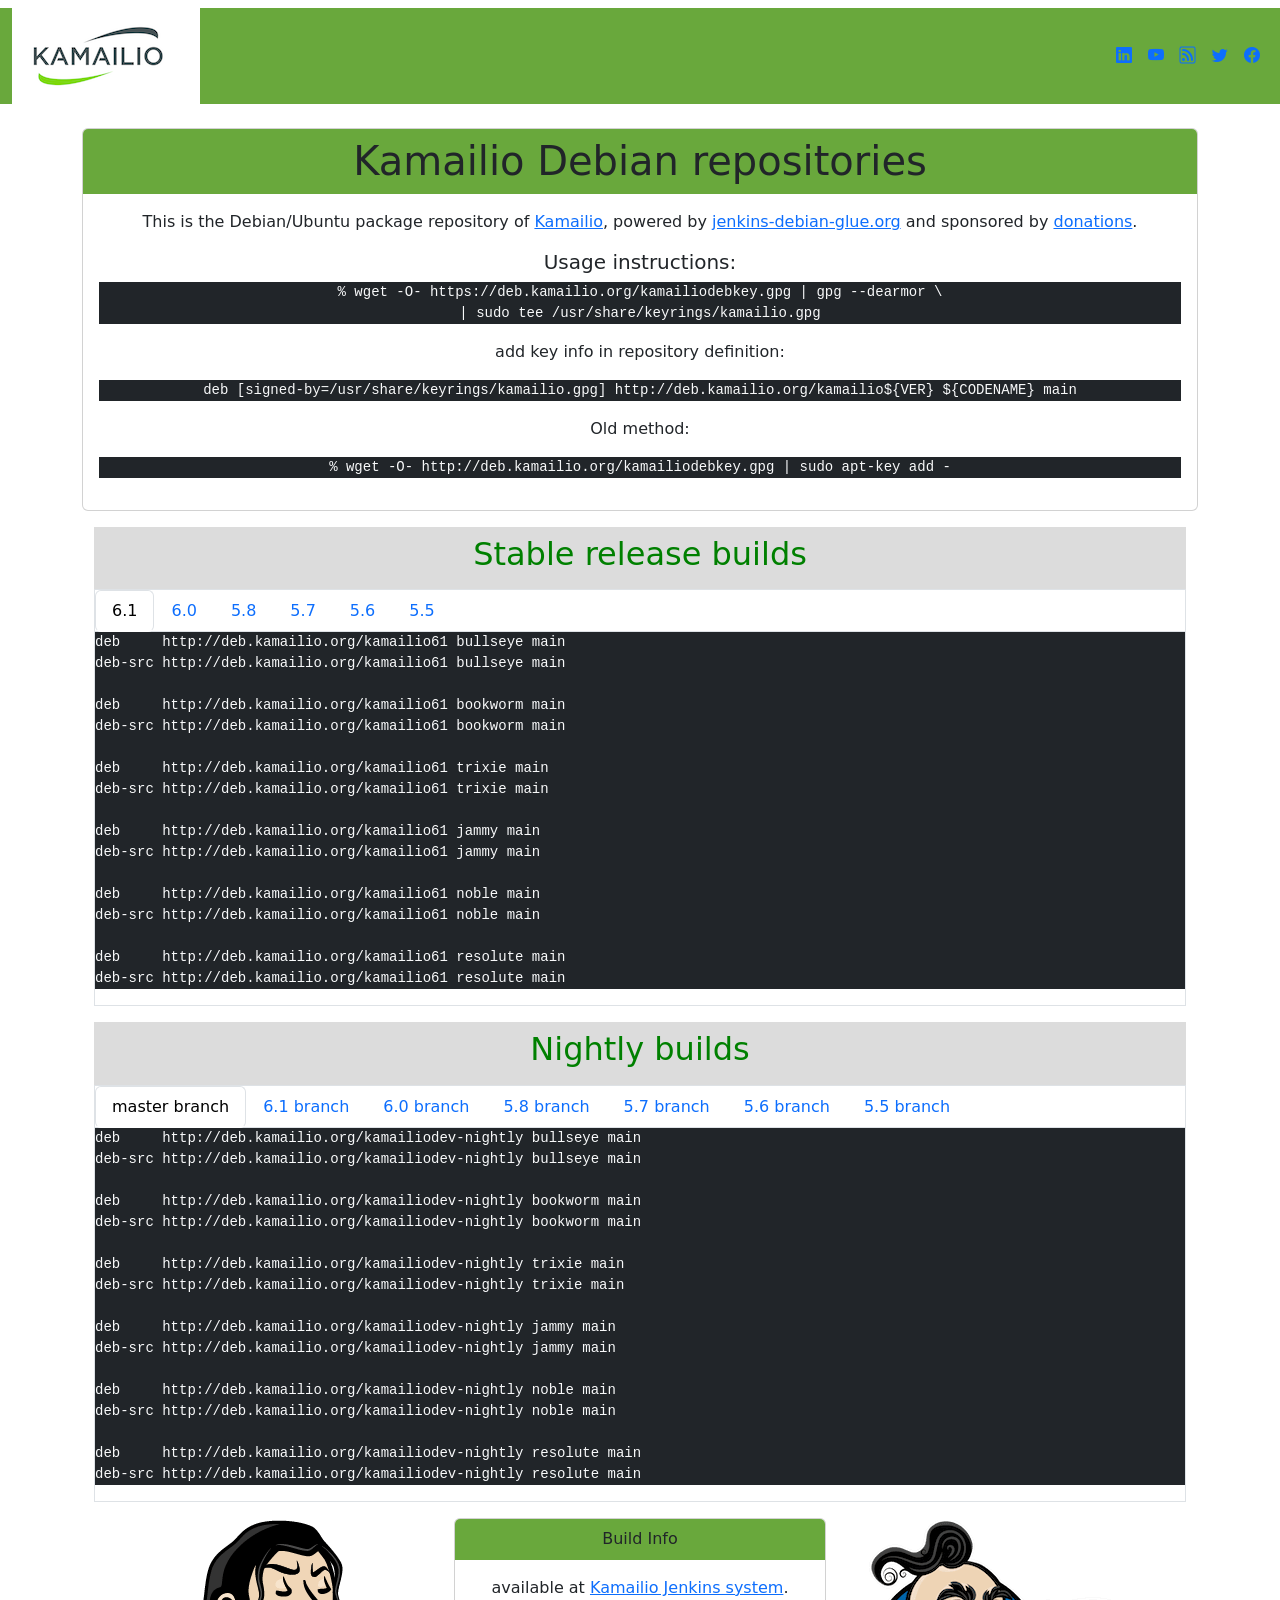
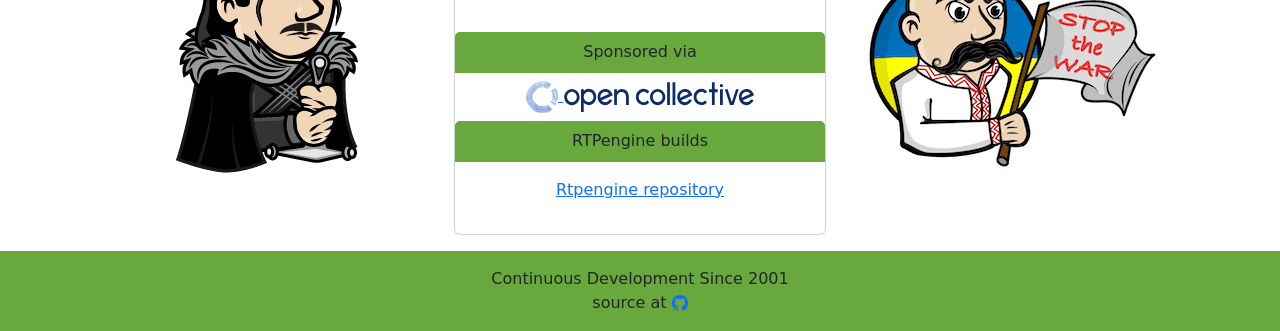
<file: html/index.html>
<!doctype html>
<html lang="en">

<head>
    <meta charset="utf-8">
    <meta name="viewport" content="width=device-width, initial-scale=1">
    <title>Kamailio deb repositories</title>
    <link href="css/bootstrap-icons.min.css" rel="stylesheet">
    <link href="css/bootstrap.min.css" rel="stylesheet">
    <link href="css/repo.css" rel="stylesheet">
</head>

<body>
    <nav class="navbar navbar-expand-lg">
        <div class="container-fluid" id="topBlock">
            <div class="p-3" id="logo">
                <a class="navbar-brand" href="https://www.kamailio.org"><img src="img/kamailio-logo-2015-140x64.png"
                        width="140" height="64"></a>
            </div>
            <div class="d-flex flex-row-reverse">
                <a href="https://www.facebook.com/Kamailio" title="facebook" target="_blank"><i
                        class="p-2 bi bi-facebook"></i></a>
                <a href="https://twitter.com/kamailio" title="twitter" target="_blank"><i
                        class="p-2 bi bi-twitter"></i></a>
                <a href="https://www.kamailio.org/w/feed/" title="feed" target="_blank"><i
                        class="p-2 bi bi-rss"></i></a>
                <a href="https://www.youtube.com/channel/UCElq4JNTPd7bs2vbfAAYVJA" title="youtube" target="_blank"><i
                        class="p-2 bi bi-youtube"></i></a>
                <a href="https://www.linkedin.com/groups?gid=145924" title="linkedin" target="_blank"><i
                        class="p-2 bi bi-linkedin"></i></a>
            </div>
        </div>
    </nav>
    <div class="container">
        <div class="container mb-3"></div>
        <div class="card text-center" id="infoBlock">
            <h1 class="card-header">Kamailio Debian repositories</h1>
            <div class="card-body">
                <p class="card-text">This is the Debian/Ubuntu package repository of <a
                        href="http://www.kamailio.org/">Kamailio</a>,
                    powered by <a href="http://jenkins-debian-glue.org/">jenkins-debian-glue.org</a> and
                    sponsored by <a href="https://www.kamailio.org/w/donations/">donations</a>.
                </p>
                <h5 class="card-title">Usage instructions:</h5>
                <pre class="pre-scrollable">% wget -O- https://deb.kamailio.org/kamailiodebkey.gpg | gpg --dearmor \
| sudo tee /usr/share/keyrings/kamailio.gpg</pre>
                <p>add key info in repository definition:</p>
                <pre
                    class="pre-scrollable">deb [signed-by=/usr/share/keyrings/kamailio.gpg] http://deb.kamailio.org/kamailio${VER} ${CODENAME} main</pre>
                <p>Old method:</p>
                <pre
                    class="pre-scrollable">% wget -O- http://deb.kamailio.org/kamailiodebkey.gpg | sudo apt-key add -</pre>
            </div>
        </div>
        <div class="container mb-3"></div>
        <div class="container" id="stable-block">
            <div class="row align-items-start">
                <div class="col">
                    <div class="header-series p-2">
                        <h2 class="text-center">Stable release builds</h2>
                    </div>
                    <nav class="border">
                        <div class="nav nav-tabs" id="nav-stable" role="tablist">
                            <a class="btn nav-link active" id="nav-stable61-tab" data-bs-toggle="tab" href="#stable61"
                                data-bs-target="#nav-stable61" type="button" role="tab" aria-controls="nav-stable61"
                                aria-selected="true">6.1</a>
                            <a class="btn nav-link" id="nav-stable60-tab" data-bs-toggle="tab" href="#stable60"
                                data-bs-target="#nav-stable60" type="button" role="tab" aria-controls="nav-stable60"
                                aria-selected="true">6.0</a>
                            <a class="btn nav-link" id="nav-stable58-tab" data-bs-toggle="tab" href="#stable58"
                                data-bs-target="#nav-stable58" type="button" role="tab" aria-controls="nav-stable58"
                                aria-selected="true">5.8</a>
                            <a class="btn nav-link" id="nav-stable57-tab" data-bs-toggle="tab" href="#stable57"
                                data-bs-target="#nav-stable57" type="button" role="tab" aria-controls="nav-stable57"
                                aria-selected="true">5.7</a>
                            <a class="btn nav-link" id="nav-stable56-tab" data-bs-toggle="tab" href="#stable56"
                                data-bs-target="#nav-stable56" type="button" role="tab" aria-controls="nav-stable56"
                                aria-selected="true">5.6</a>
                            <a class="btn nav-link" id="nav-stable55-tab" data-bs-toggle="tab" href="#stable55"
                                data-bs-target="#nav-stable55" type="button" role="tab" aria-controls="nav-stable55"
                                aria-selected="true">5.5</a>
                        </div>
                        <div class="tab-content" id="nav-stable-tabContent">
                            <div class="tab-pane fade show active" id="nav-stable61" role="tabpanel"
                                aria-labelledby="nav-stable61-tab" tabindex="0">
                                <pre id="stable61" class="pre-scrollable text-light bg-dark">
deb     http://deb.kamailio.org/kamailio61 bullseye main
deb-src http://deb.kamailio.org/kamailio61 bullseye main

deb     http://deb.kamailio.org/kamailio61 bookworm main
deb-src http://deb.kamailio.org/kamailio61 bookworm main

deb     http://deb.kamailio.org/kamailio61 trixie main
deb-src http://deb.kamailio.org/kamailio61 trixie main

deb     http://deb.kamailio.org/kamailio61 jammy main
deb-src http://deb.kamailio.org/kamailio61 jammy main

deb     http://deb.kamailio.org/kamailio61 noble main
deb-src http://deb.kamailio.org/kamailio61 noble main

deb     http://deb.kamailio.org/kamailio61 resolute main
deb-src http://deb.kamailio.org/kamailio61 resolute main
</pre>
                            </div>
                            <div class="tab-pane fade" id="nav-stable60" role="tabpanel"
                                aria-labelledby="nav-stable60-tab" tabindex="0">
                                <pre id="stable60" class="pre-scrollable">
deb     http://deb.kamailio.org/kamailio60 stretch main
deb-src http://deb.kamailio.org/kamailio60 stretch main

deb     http://deb.kamailio.org/kamailio60 buster main
deb-src http://deb.kamailio.org/kamailio60 buster main

deb     http://deb.kamailio.org/kamailio60 bullseye main
deb-src http://deb.kamailio.org/kamailio60 bullseye main

deb     http://deb.kamailio.org/kamailio60 bookworm main
deb-src http://deb.kamailio.org/kamailio60 bookworm main

deb     http://deb.kamailio.org/kamailio60 trixie main
deb-src http://deb.kamailio.org/kamailio60 trixie main

deb     http://deb.kamailio.org/kamailio60 bionic main
deb-src http://deb.kamailio.org/kamailio60 bionic main

deb     http://deb.kamailio.org/kamailio60 focal main
deb-src http://deb.kamailio.org/kamailio60 focal main

deb     http://deb.kamailio.org/kamailio60 jammy main
deb-src http://deb.kamailio.org/kamailio60 jammy main

deb     http://deb.kamailio.org/kamailio60 noble main
deb-src http://deb.kamailio.org/kamailio60 noble main
</pre>
                            </div>
                            <div class="tab-pane fade" id="nav-stable58" role="tabpanel"
                                aria-labelledby="nav-stable58-tab" tabindex="0">
                                <pre id="stable58" class="pre-scrollable">
deb     http://deb.kamailio.org/kamailio58 stretch main
deb-src http://deb.kamailio.org/kamailio58 stretch main

deb     http://deb.kamailio.org/kamailio58 buster main
deb-src http://deb.kamailio.org/kamailio58 buster main

deb     http://deb.kamailio.org/kamailio58 bullseye main
deb-src http://deb.kamailio.org/kamailio58 bullseye main

deb     http://deb.kamailio.org/kamailio58 bookworm main
deb-src http://deb.kamailio.org/kamailio58 bookworm main

deb     http://deb.kamailio.org/kamailio58 xenial main
deb-src http://deb.kamailio.org/kamailio58 xenial main

deb     http://deb.kamailio.org/kamailio58 bionic main
deb-src http://deb.kamailio.org/kamailio58 bionic main

deb     http://deb.kamailio.org/kamailio58 focal main
deb-src http://deb.kamailio.org/kamailio58 focal main

deb     http://deb.kamailio.org/kamailio58 jammy main
deb-src http://deb.kamailio.org/kamailio58 jammy main

deb     http://deb.kamailio.org/kamailio58 noble main
deb-src http://deb.kamailio.org/kamailio58 noble main
</pre>
                            </div>
                            <div class="tab-pane fade" id="nav-stable57" role="tabpanel"
                                aria-labelledby="nav-stable57-tab" tabindex="0">
                                <pre id="stable57" class="pre-scrollable">
deb     http://deb.kamailio.org/kamailio57 stretch main
deb-src http://deb.kamailio.org/kamailio57 stretch main

deb     http://deb.kamailio.org/kamailio57 buster main
deb-src http://deb.kamailio.org/kamailio57 buster main

deb     http://deb.kamailio.org/kamailio57 bullseye main
deb-src http://deb.kamailio.org/kamailio57 bullseye main

deb     http://deb.kamailio.org/kamailio57 bookworm main
deb-src http://deb.kamailio.org/kamailio57 bookworm main

deb     http://deb.kamailio.org/kamailio57 xenial main
deb-src http://deb.kamailio.org/kamailio57 xenial main

deb     http://deb.kamailio.org/kamailio57 bionic main
deb-src http://deb.kamailio.org/kamailio57 bionic main

deb     http://deb.kamailio.org/kamailio57 focal main
deb-src http://deb.kamailio.org/kamailio57 focal main

deb     http://deb.kamailio.org/kamailio57 jammy main
deb-src http://deb.kamailio.org/kamailio57 jammy main
</pre>
                            </div>
                            <div class="tab-pane fade" id="nav-stable56" role="tabpanel"
                                aria-labelledby="nav-stable56-tab" tabindex="0">
                                <pre id="stable56" class="pre-scrollable">
deb     http://deb.kamailio.org/kamailio56 jessie  main
deb-src http://deb.kamailio.org/kamailio56 jessie  main

deb http://deb.kamailio.org/kamailio56 stretch main
deb-src http://deb.kamailio.org/kamailio56 stretch main

deb http://deb.kamailio.org/kamailio56 buster main
deb-src http://deb.kamailio.org/kamailio56 buster main

deb http://deb.kamailio.org/kamailio56 bullseye main
deb-src http://deb.kamailio.org/kamailio56 bullseye main

deb http://deb.kamailio.org/kamailio56 bookworm main
deb-src http://deb.kamailio.org/kamailio56 bookworm main

deb http://deb.kamailio.org/kamailio56 trusty main
deb-src http://deb.kamailio.org/kamailio56 trusty main

deb http://deb.kamailio.org/kamailio56 xenial main
deb-src http://deb.kamailio.org/kamailio56 xenial main

deb http://deb.kamailio.org/kamailio56 bionic main
deb-src http://deb.kamailio.org/kamailio56 bionic main

deb http://deb.kamailio.org/kamailio56 focal main
deb-src http://deb.kamailio.org/kamailio56 focal main

deb http://deb.kamailio.org/kamailio56 jammy main
deb-src http://deb.kamailio.org/kamailio56 jammy main
</pre>
                            </div>
                            <div class="tab-pane fade" id="nav-stable55" role="tabpanel"
                                aria-labelledby="nav-stable55-tab" tabindex="0">
                                <pre id=stable55" class="pre-scrollable">
deb     http://deb.kamailio.org/kamailio55 jessie  main
deb-src http://deb.kamailio.org/kamailio55 jessie  main

deb     http://deb.kamailio.org/kamailio55 stretch main
deb-src http://deb.kamailio.org/kamailio55 stretch main

deb     http://deb.kamailio.org/kamailio55 buster main
deb-src http://deb.kamailio.org/kamailio55 buster main

deb     http://deb.kamailio.org/kamailio55 bullseye main
deb-src http://deb.kamailio.org/kamailio55 bullseye main

deb     http://deb.kamailio.org/kamailio55 trusty main
deb-src http://deb.kamailio.org/kamailio55 trusty main

deb     http://deb.kamailio.org/kamailio55 xenial main
deb-src http://deb.kamailio.org/kamailio55 xenial main

deb     http://deb.kamailio.org/kamailio55 bionic main
deb-src http://deb.kamailio.org/kamailio55 bionic main

deb     http://deb.kamailio.org/kamailio55 focal main
deb-src http://deb.kamailio.org/kamailio55 focal main
</pre>
                            </div>
                        </div>
                    </nav>
                </div>
            </div>
        </div>
        <div class="container mb-3"></div>
        <div class="container" id="nigthly-block">
            <div class="row align-items-start">
                <div class="col">
                    <div class="header-series p-2">
                        <h2 class="text-center">Nightly builds</h2>
                    </div>
                    <nav class="border">
                        <div class="nav nav-tabs" id="nav-dev" role="tablist">
                            <a class="btn nav-link active" id="nav-master-tab" data-bs-toggle="tab" href="#master"
                                data-bs-target="#nav-master" type="button" role="tab" aria-controls="nav-master"
                                aria-selected="true">master branch</a>
                            <a class="btn nav-link" id="nav-dev61-tab" href="#dev61" data-bs-toggle="tab"
                                data-bs-target="#nav-dev61" type="button" role="tab" aria-controls="nav-dev61"
                                aria-selected="true">6.1
                                branch</button>
                                <a class="btn nav-link" id="nav-dev60-tab" href="#dev60" data-bs-toggle="tab"
                                    data-bs-target="#nav-dev60" type="button" role="tab" aria-controls="nav-dev60"
                                    aria-selected="true">6.0
                                    branch</a>
                                <a class="btn nav-link" id="nav-dev58-tab" data-bs-toggle="tab"
                                    data-bs-target="#nav-dev58" href="#dev58" type="button" role="tab"
                                    aria-controls="nav-dev58" aria-selected="true">5.8
                                    branch</a>
                                <a class="btn nav-link" id="nav-dev57-tab" href="#dev57" data-bs-toggle="tab"
                                    data-bs-target="#nav-dev57" type="button" role="tab" aria-controls="nav-dev57"
                                    aria-selected="true">5.7
                                    branch</a>
                                <a class="btn nav-link" id="nav-dev56-tab" href="#dev56" data-bs-toggle="tab"
                                    data-bs-target="#nav-dev56" type="button" role="tab" aria-controls="nav-dev56"
                                    aria-selected="true">5.6
                                    branch</a>
                                <a class="btn nav-link" id="nav-dev55-tab" href="#dev55" data-bs-toggle="tab"
                                    data-bs-target="#nav-dev55" type="button" role="tab" aria-controls="nav-dev55"
                                    aria-selected="true">5.5
                                    branch</a>
                        </div>
                        <div class="tab-content" id="nav-dev-tabContent">
                            <div class="tab-pane fade show active" id="nav-master" role="tabpanel"
                                aria-labelledby="nav-master-tab" tabindex="0">
                                <pre id="master" class="pre-scrollable">
deb     http://deb.kamailio.org/kamailiodev-nightly bullseye main
deb-src http://deb.kamailio.org/kamailiodev-nightly bullseye main

deb     http://deb.kamailio.org/kamailiodev-nightly bookworm main
deb-src http://deb.kamailio.org/kamailiodev-nightly bookworm main

deb     http://deb.kamailio.org/kamailiodev-nightly trixie main
deb-src http://deb.kamailio.org/kamailiodev-nightly trixie main

deb     http://deb.kamailio.org/kamailiodev-nightly jammy main
deb-src http://deb.kamailio.org/kamailiodev-nightly jammy main

deb     http://deb.kamailio.org/kamailiodev-nightly noble main
deb-src http://deb.kamailio.org/kamailiodev-nightly noble main

deb     http://deb.kamailio.org/kamailiodev-nightly resolute main
deb-src http://deb.kamailio.org/kamailiodev-nightly resolute main
</pre>
                            </div>
                            <div class="tab-pane fade" id="nav-dev61" role="tabpanel" aria-labelledby="nav-dev61-tab"
                                tabindex="0">
                                <pre id="dev61" class="pre-scrollable">
deb     http://deb.kamailio.org/kamailio61-nightly bullseye main
deb-src http://deb.kamailio.org/kamailio61-nightly bullseye main

deb     http://deb.kamailio.org/kamailio61-nightly bookworm main
deb-src http://deb.kamailio.org/kamailio61-nightly bookworm main

deb     http://deb.kamailio.org/kamailio61-nightly trixie main
deb-src http://deb.kamailio.org/kamailio61-nightly trixie main

deb     http://deb.kamailio.org/kamailio61-nightly jammy main
deb-src http://deb.kamailio.org/kamailio61-nightly jammy main

deb     http://deb.kamailio.org/kamailio61-nightly noble main
deb-src http://deb.kamailio.org/kamailio61-nightly noble main

deb     http://deb.kamailio.org/kamailio61-nightly resolute main
deb-src http://deb.kamailio.org/kamailio61-nightly resolute main
</pre>
                            </div>
                            <div class="tab-pane fade" id="nav-dev60" role="tabpanel" aria-labelledby="nav-dev60-tab"
                                tabindex="0">
                                <pre id="dev60" class="pre-scrollable">
deb     http://deb.kamailio.org/kamailio60-nightly stretch main
deb-src http://deb.kamailio.org/kamailio60-nightly stretch main

deb     http://deb.kamailio.org/kamailio60-nightly buster main
deb-src http://deb.kamailio.org/kamailio60-nightly buster main

deb     http://deb.kamailio.org/kamailio60-nightly bullseye main
deb-src http://deb.kamailio.org/kamailio60-nightly bullseye main

deb     http://deb.kamailio.org/kamailio60-nightly bookworm main
deb-src http://deb.kamailio.org/kamailio60-nightly bookworm main

deb     http://deb.kamailio.org/kamailio60-nightly trixie main
deb-src http://deb.kamailio.org/kamailio60-nightly trixie main

deb     http://deb.kamailio.org/kamailio60-nightly bionic main
deb-src http://deb.kamailio.org/kamailio60-nightly bionic main

deb     http://deb.kamailio.org/kamailio60-nightly focal main
deb-src http://deb.kamailio.org/kamailio60-nightly focal main

deb     http://deb.kamailio.org/kamailio60-nightly jammy main
deb-src http://deb.kamailio.org/kamailio60-nightly jammy main

deb     http://deb.kamailio.org/kamailio60-nightly noble main
deb-src http://deb.kamailio.org/kamailio60-nightly noble main
</pre>
                            </div>
                            <div class="tab-pane fade" id="nav-dev58" role="tabpanel" aria-labelledby="nav-dev58-tab"
                                tabindex="0">
                                <pre class="pre-scrollable">
                            <pre id="dev58" class="pre-scrollable">
deb     http://deb.kamailio.org/kamailio58-nightly stretch main
deb-src http://deb.kamailio.org/kamailio58-nightly stretch main

deb     http://deb.kamailio.org/kamailio58-nightly buster main
deb-src http://deb.kamailio.org/kamailio58-nightly buster main

deb     http://deb.kamailio.org/kamailio58-nightly bullseye main
deb-src http://deb.kamailio.org/kamailio58-nightly bullseye main

deb     http://deb.kamailio.org/kamailio58-nightly bookworm main
deb-src http://deb.kamailio.org/kamailio58-nightly bookworm main

deb     http://deb.kamailio.org/kamailio58-nightly xenial main
deb-src http://deb.kamailio.org/kamailio58-nightly xenial main

deb     http://deb.kamailio.org/kamailio58-nightly bionic main
deb-src http://deb.kamailio.org/kamailio58-nightly bionic main

deb     http://deb.kamailio.org/kamailio58-nightly focal main
deb-src http://deb.kamailio.org/kamailio58-nightly focal main

deb     http://deb.kamailio.org/kamailio58-nightly jammy main
deb-src http://deb.kamailio.org/kamailio58-nightly jammy main

deb     http://deb.kamailio.org/kamailio58-nightly noble main
deb-src http://deb.kamailio.org/kamailio58-nightly noble main
</pre>
                            </div>
                            <div class="tab-pane fade" id="nav-dev57" role="tabpanel" aria-labelledby="nav-dev57-tab"
                                tabindex="0">
                                <pre id="dev57" class="pre-scrollable">
<pre class="pre-scrollable">
deb     http://deb.kamailio.org/kamailio57-nightly stretch main
deb-src http://deb.kamailio.org/kamailio57-nightly stretch main

deb     http://deb.kamailio.org/kamailio57-nightly buster main
deb-src http://deb.kamailio.org/kamailio57-nightly buster main

deb     http://deb.kamailio.org/kamailio57-nightly bullseye main
deb-src http://deb.kamailio.org/kamailio57-nightly bullseye main

deb     http://deb.kamailio.org/kamailio57-nightly bookworm main
deb-src http://deb.kamailio.org/kamailio57-nightly bookworm main

deb     http://deb.kamailio.org/kamailio57-nightly xenial main
deb-src http://deb.kamailio.org/kamailio57-nightly xenial main

deb     http://deb.kamailio.org/kamailio57-nightly bionic main
deb-src http://deb.kamailio.org/kamailio57-nightly bionic main

deb     http://deb.kamailio.org/kamailio57-nightly focal main
deb-src http://deb.kamailio.org/kamailio57-nightly focal main

deb     http://deb.kamailio.org/kamailio57-nightly jammy main
deb-src http://deb.kamailio.org/kamailio57-nightly jammy main
</pre>
                            </div>
                            <div class="tab-pane fade" id="nav-dev56" role="tabpanel" aria-labelledby="nav-dev56-tab"
                                tabindex="0">
                                <pre id="dev56" class="pre-scrollable">
<pre class="pre-scrollable">
deb     http://deb.kamailio.org/kamailio56-nightly jessie  main
deb-src http://deb.kamailio.org/kamailio56-nightly jessie  main

deb     http://deb.kamailio.org/kamailio56-nightly stretch main
deb-src http://deb.kamailio.org/kamailio56-nightly stretch main

deb     http://deb.kamailio.org/kamailio56-nightly buster main
deb-src http://deb.kamailio.org/kamailio56-nightly buster main

deb     http://deb.kamailio.org/kamailio56-nightly bullseye main
deb-src http://deb.kamailio.org/kamailio56-nightly bullseye main

deb     http://deb.kamailio.org/kamailio56-nightly bookworm main
deb-src http://deb.kamailio.org/kamailio56-nightly bookworm main

deb     http://deb.kamailio.org/kamailio56-nightly trusty main
deb-src http://deb.kamailio.org/kamailio56-nightly trusty main

deb     http://deb.kamailio.org/kamailio56-nightly xenial main
deb-src http://deb.kamailio.org/kamailio56-nightly xenial main

deb     http://deb.kamailio.org/kamailio56-nightly bionic main
deb-src http://deb.kamailio.org/kamailio56-nightly bionic main

deb     http://deb.kamailio.org/kamailio56-nightly focal main
deb-src http://deb.kamailio.org/kamailio56-nightly focal main

deb     http://deb.kamailio.org/kamailio56-nightly jammy main
deb-src http://deb.kamailio.org/kamailio56-nightly jammy main
</pre>
                            </div>
                            <div class="tab-pane fade" id="nav-dev55" role="tabpanel" aria-labelledby="nav-dev55-tab"
                                tabindex="0">
                                <pre id="dev55" class="pre-scrollable">
<pre class="pre-scrollable">
deb http://deb.kamailio.org/kamailio55-nightly wheezy main
deb-src http://deb.kamailio.org/kamailio55-nightly wheezy main

deb     http://deb.kamailio.org/kamailio55-nightly jessie  main
deb-src http://deb.kamailio.org/kamailio55-nightly jessie  main

deb     http://deb.kamailio.org/kamailio55-nightly stretch main
deb-src http://deb.kamailio.org/kamailio55-nightly stretch main

deb     http://deb.kamailio.org/kamailio55-nightly buster main
deb-src http://deb.kamailio.org/kamailio55-nightly buster main

deb     http://deb.kamailio.org/kamailio55-nightly bullseye main
deb-src http://deb.kamailio.org/kamailio55-nightly bullseye main

deb     http://deb.kamailio.org/kamailio55-nightly trusty main
deb-src http://deb.kamailio.org/kamailio55-nightly trusty main

deb     http://deb.kamailio.org/kamailio55-nightly xenial main
deb-src http://deb.kamailio.org/kamailio55-nightly xenial main

deb     http://deb.kamailio.org/kamailio55-nightly bionic main
deb-src http://deb.kamailio.org/kamailio55-nightly bionic main

deb     http://deb.kamailio.org/kamailio55-nightly focal main
deb-src http://deb.kamailio.org/kamailio55-nightly focal main
</pre>
                            </div>
                    </nav>
                </div>
            </div>
        </div>
        <div class="container mb-3"></div>
        <div class="text-center" id="footterBlock">
            <div class="row g-0">
                <div class="col-md-4">
                    <a href="https://jenkins.kamailio.org/" target="_blank"><img src="img/jenkins_snow.png"
                            class="img-fluid rounded-start"></a>
                </div>
                <div class="card col-md-4">
                    <div class="row g-0">
                        <div class="card-header">Build Info</div>
                        <div class="card-body">
                            <p>available at <a href="https://jenkins.kamailio.org/" target="_blank"><i
                                        class="bi bi-jenkins"></i>Kamailio
                                    Jenkins system</a>.</p>
                        </div>
                    </div>

                    <div class="row g-0">
                        <div class="card-header">Sponsored via</div>
                        <div class="card-body p-0"></div>
                        <div class="card-img-bottom p-2">
                            <a href="https://opencollective.com/kamailio" target="_blank">
                                <img src="img/oc-logo-watercolor-256.png" height="32" width="32">
                                <img src="img/open_collective.svg" height="32">
                            </a>
                        </div>
                    </div>
                    <div class="row g-0">
                        <div class="card-header">RTPengine builds</div>
                        <div class="card-body">
                            <p><a href="https://deb.kamailio.org/rtpengine.html">Rtpengine repository</a></p>
                        </div>
                    </div>
                </div>
                <div class="col-md-4">
                    <a href="https://jenkins.kamailio.org/" target="_blank"><img src="img/jenkins_war.png"
                            class="img-fluid rounded-start"></a>
                </div>
            </div>
        </div>
        <div class="container mb-3"></div>
    </div>
    <div class="container-fluid p-3" id="bottomBlock">
        <div class="text-center">Continuous Development Since 2001</div>
        <div class="text-center">
            source at <a href="https://github.com/kamailio/jenkins-jobs">
                <svg xmlns="http://www.w3.org/2000/svg" width="16" height="16" fill="currentColor" class="bi bi-github"
                    viewBox="0 0 16 16">
                    <path
                        d="M8 0C3.58 0 0 3.58 0 8c0 3.54 2.29 6.53 5.47 7.59.4.07.55-.17.55-.38 0-.19-.01-.82-.01-1.49-2.01.37-2.53-.49-2.69-.94-.09-.23-.48-.94-.82-1.13-.28-.15-.68-.52-.01-.53.63-.01 1.08.58 1.23.82.72 1.21 1.87.87 2.33.66.07-.52.28-.87.51-1.07-1.78-.2-3.64-.89-3.64-3.95 0-.87.31-1.59.82-2.15-.08-.2-.36-1.02.08-2.12 0 0 .67-.21 2.2.82.64-.18 1.32-.27 2-.27s1.36.09 2 .27c1.53-1.04 2.2-.82 2.2-.82.44 1.1.16 1.92.08 2.12.51.56.82 1.27.82 2.15 0 3.07-1.87 3.75-3.65 3.95.29.25.54.73.54 1.48 0 1.07-.01 1.93-.01 2.2 0 .21.15.46.55.38A8.01 8.01 0 0 0 16 8c0-4.42-3.58-8-8-8" />
                </svg></a>
        </div>
    </div>
    <script src="js/bootstrap.bundle.min.js"></script>
    <script src="js/jquery-4.0.0.slim.min.js"></script>
    <script src="js/tabs.js"></script>
</body>

</html>
</file>
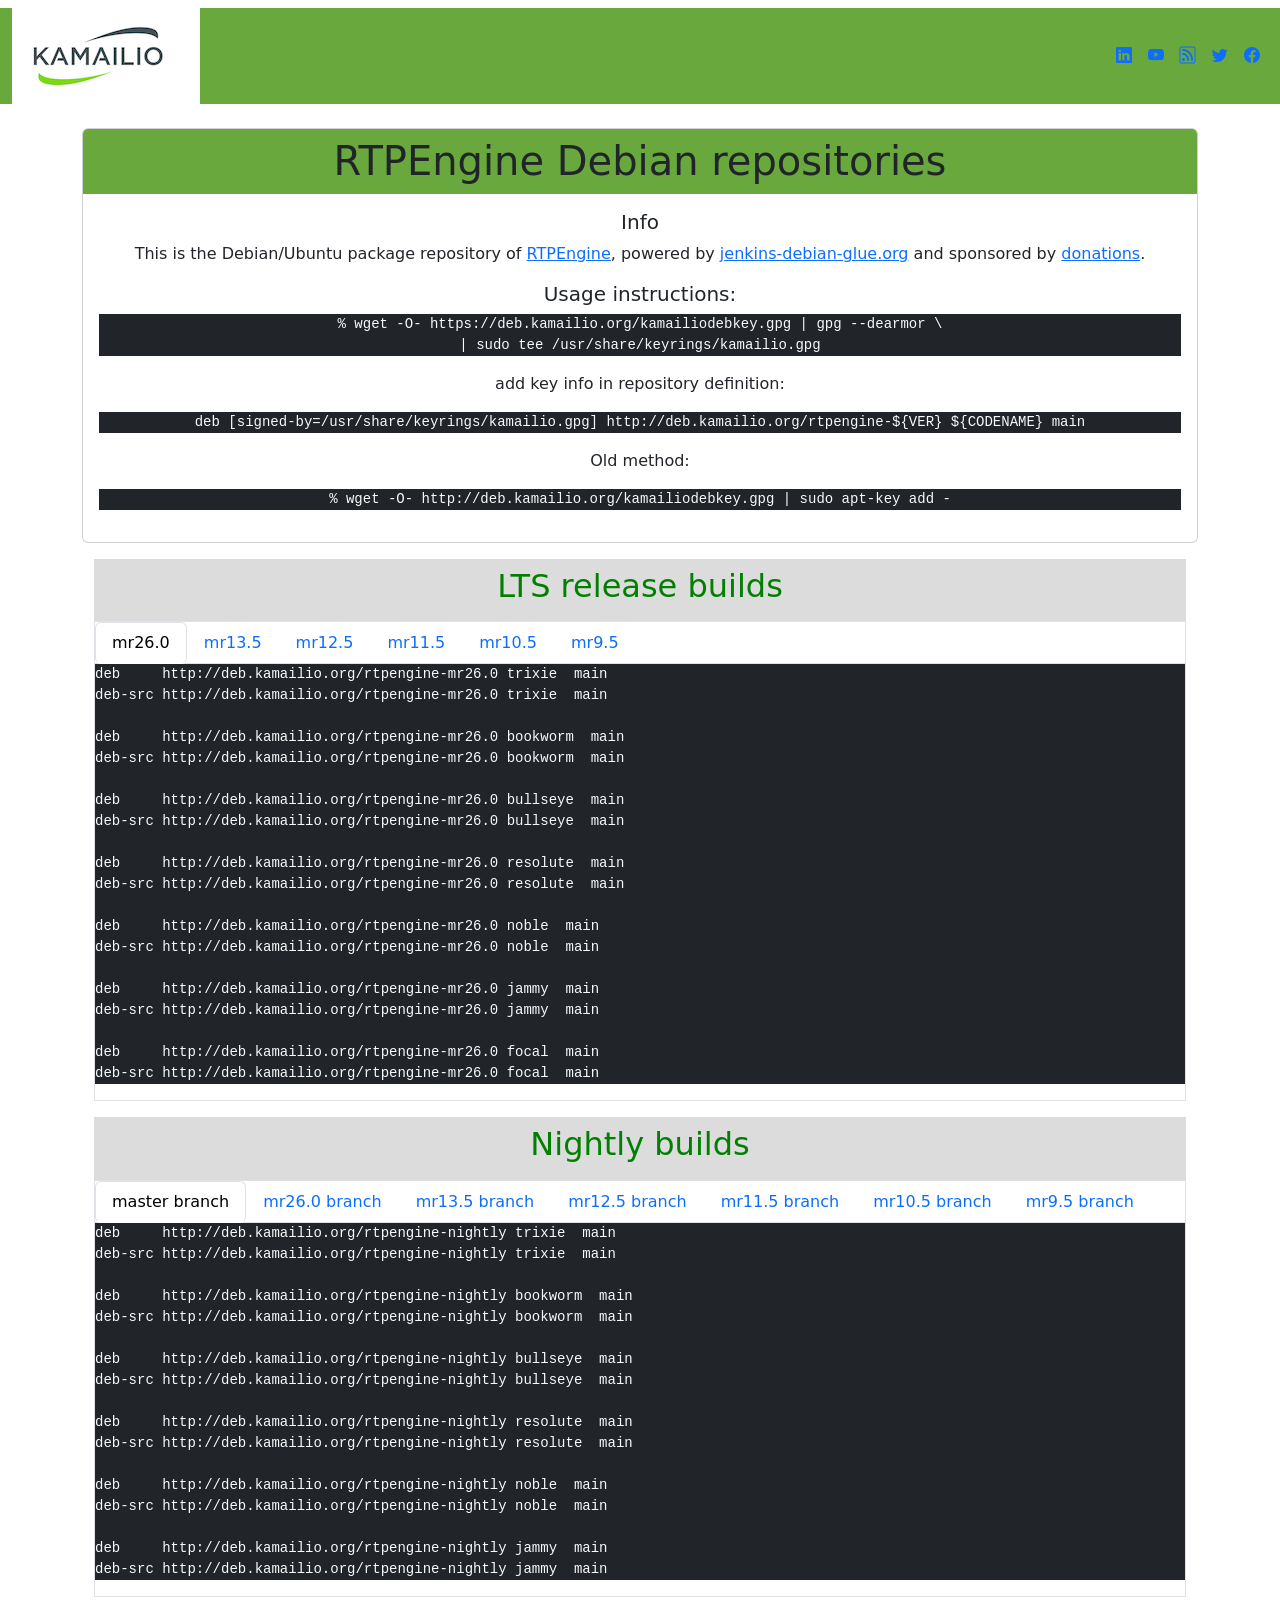
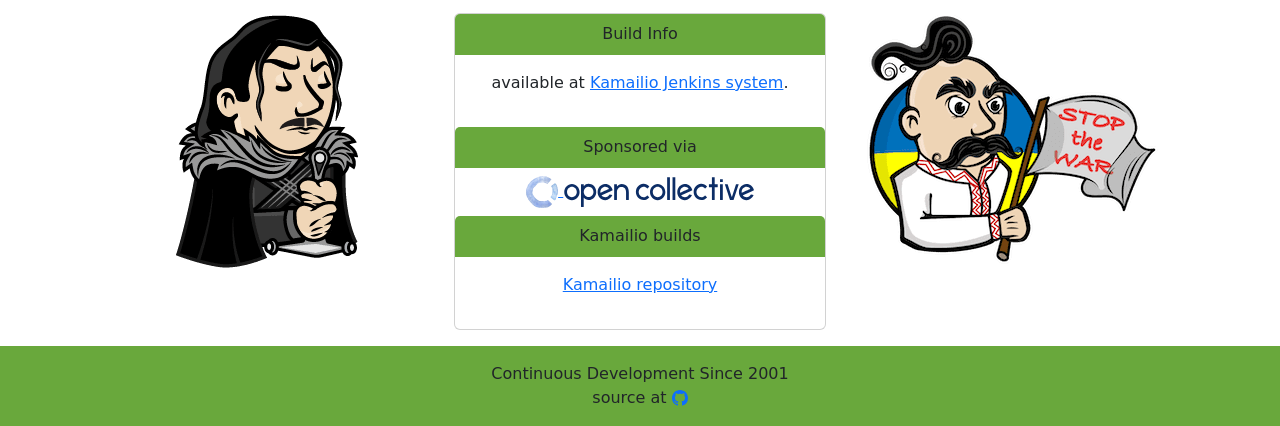
<file: html/rtpengine.html>
<!doctype html>
<html lang="en">

<head>
    <meta charset="utf-8">
    <meta name="viewport" content="width=device-width, initial-scale=1">
    <title>RTPEngine deb repositories</title>
    <link href="css/bootstrap-icons.min.css" rel="stylesheet">
    <link href="css/bootstrap.min.css" rel="stylesheet">
    <link href="css/repo.css" rel="stylesheet">
</head>

<body>
    <nav class="navbar navbar-expand-lg">
        <div class="container-fluid" id="topBlock">
            <div class="p-3" id="logo">
                <a class="navbar-brand" href="https://www.kamailio.org"><img src="img/kamailio-logo-2015-140x64.png"
                        width="140" height="64"></a>
            </div>
            <div class="d-flex flex-row-reverse">
                <a href="https://www.facebook.com/Kamailio" title="facebook" target="_blank"><i
                        class="p-2 bi bi-facebook"></i></a>
                <a href="https://twitter.com/kamailio" title="twitter" target="_blank"><i
                        class="p-2 bi bi-twitter"></i></a>
                <a href="https://www.kamailio.org/w/feed/" title="feed" target="_blank"><i
                        class="p-2 bi bi-rss"></i></a>
                <a href="https://www.youtube.com/channel/UCElq4JNTPd7bs2vbfAAYVJA" title="youtube" target="_blank"><i
                        class="p-2 bi bi-youtube"></i></a>
                <a href="https://www.linkedin.com/groups?gid=145924" title="linkedin" target="_blank"><i
                        class="p-2 bi bi-linkedin"></i></a>
            </div>
        </div>
    </nav>
    <div class="container">
        <div class="container mb-3"></div>
        <div class="card text-center" id="infoBlock">
            <h1 class="card-header">RTPEngine Debian repositories</h1>
            <div class="card-body">
                <h5 class="card-title">Info</h5>
                <p class="card-text">This is the Debian/Ubuntu package repository of <a
                        href="https://github.com/sipwise/rtpengine/">RTPEngine</a>,
                    powered by <a href="http://jenkins-debian-glue.org/">jenkins-debian-glue.org</a> and
                    sponsored by <a href="https://www.kamailio.org/w/donations/">donations</a>.</p>

                <h5 class="card-title">Usage instructions:</h5>
                <pre class="pre-scrollable">% wget -O- https://deb.kamailio.org/kamailiodebkey.gpg | gpg --dearmor \
| sudo tee /usr/share/keyrings/kamailio.gpg</pre>
                <p>add key info in repository definition:</p>
                <pre
                    class="pre-scrollable">deb [signed-by=/usr/share/keyrings/kamailio.gpg] http://deb.kamailio.org/rtpengine-${VER} ${CODENAME} main</pre>
                <p>Old method:</p>
                <pre
                    class="pre-scrollable">% wget -O- http://deb.kamailio.org/kamailiodebkey.gpg | sudo apt-key add -</pre>
            </div>
        </div>
        <div class="container mb-3"></div>
        <div class="container" id="stable-block">
            <div class="row align-items-start">
                <div class="col">
                    <div class="header-series p-2">
                        <h2 class="text-center">LTS release builds</h2>
                    </div>
                    <nav class="border">
                        <div class="nav nav-tabs" id="nav-stable" role="tablist">
                            <a class="btn nav-link active" id="nav-stable260-tab" data-bs-toggle="tab" href="#stable260"
                                data-bs-target="#nav-stable260" type="button" role="tab" aria-controls="nav-stable260"
                                aria-selected="true">mr26.0</a>
                            <a class="btn nav-link" id="nav-stable135-tab" data-bs-toggle="tab" href="#stable135"
                                data-bs-target="#nav-stable135" type="button" role="tab" aria-controls="nav-stable135"
                                aria-selected="true">mr13.5</a>
                            <a class="btn nav-link" id="nav-stable125-tab" data-bs-toggle="tab" href="#stable125"
                                data-bs-target="#nav-stable125" type="button" role="tab" aria-controls="nav-stable125"
                                aria-selected="true">mr12.5</a>
                            <a class="btn nav-link" id="nav-stable115-tab" data-bs-toggle="tab" href="#stable115"
                                data-bs-target="#nav-stable115" type="button" role="tab" aria-controls="nav-stable115"
                                aria-selected="true">mr11.5</a>
                            <a class="btn nav-link" id="nav-stable105-tab" data-bs-toggle="tab" href="#stable105"
                                data-bs-target="#nav-stable105" type="button" role="tab" aria-controls="nav-stable105"
                                aria-selected="true">mr10.5</a>
                            <a class="btn nav-link" id="nav-stable95-tab" data-bs-toggle="tab" href="#stable95"
                                data-bs-target="#nav-stable95" type="button" role="tab" aria-controls="nav-stable95"
                                aria-selected="true">mr9.5</a>
                        </div>
                        <div class="tab-content" id="nav-stable-tabContent">
                            <div class="tab-pane fade show active" id="nav-stable260" role="tabpanel"
                                aria-labelledby="nav-stable260-tab" tabindex="0">
                                <pre id="stable260" class="pre-scrollable text-light bg-dark">
deb     http://deb.kamailio.org/rtpengine-mr26.0 trixie  main
deb-src http://deb.kamailio.org/rtpengine-mr26.0 trixie  main

deb     http://deb.kamailio.org/rtpengine-mr26.0 bookworm  main
deb-src http://deb.kamailio.org/rtpengine-mr26.0 bookworm  main

deb     http://deb.kamailio.org/rtpengine-mr26.0 bullseye  main
deb-src http://deb.kamailio.org/rtpengine-mr26.0 bullseye  main

deb     http://deb.kamailio.org/rtpengine-mr26.0 resolute  main
deb-src http://deb.kamailio.org/rtpengine-mr26.0 resolute  main

deb     http://deb.kamailio.org/rtpengine-mr26.0 noble  main
deb-src http://deb.kamailio.org/rtpengine-mr26.0 noble  main

deb     http://deb.kamailio.org/rtpengine-mr26.0 jammy  main
deb-src http://deb.kamailio.org/rtpengine-mr26.0 jammy  main

deb     http://deb.kamailio.org/rtpengine-mr26.0 focal  main
deb-src http://deb.kamailio.org/rtpengine-mr26.0 focal  main
</pre>
                            </div>
                            <div class="tab-pane fade show" id="nav-stable135" role="tabpanel"
                                aria-labelledby="nav-stable135-tab" tabindex="0">
                                <pre id="stable135" class="pre-scrollable text-light bg-dark">
deb     http://deb.kamailio.org/rtpengine-mr13.5 trixie  main
deb-src http://deb.kamailio.org/rtpengine-mr13.5 trixie  main

deb     http://deb.kamailio.org/rtpengine-mr13.5 bookworm  main
deb-src http://deb.kamailio.org/rtpengine-mr13.5 bookworm  main

deb     http://deb.kamailio.org/rtpengine-mr13.5 bullseye  main
deb-src http://deb.kamailio.org/rtpengine-mr13.5 bullseye  main

deb     http://deb.kamailio.org/rtpengine-mr13.5 noble  main
deb-src http://deb.kamailio.org/rtpengine-mr13.5 noble  main

deb     http://deb.kamailio.org/rtpengine-mr13.5 jammy  main
deb-src http://deb.kamailio.org/rtpengine-mr13.5 jammy  main

deb     http://deb.kamailio.org/rtpengine-mr13.5 focal  main
deb-src http://deb.kamailio.org/rtpengine-mr13.5 focal  main
</pre>
                            </div>
                            <div class="tab-pane fade" id="nav-stable125" role="tabpanel"
                                aria-labelledby="nav-stable125-tab" tabindex="0">
                                <pre id="stable125" class="pre-scrollable">
deb     http://deb.kamailio.org/rtpengine-mr12.5 bookworm  main
deb-src http://deb.kamailio.org/rtpengine-mr12.5 bookworm  main

deb     http://deb.kamailio.org/rtpengine-mr12.5 bullseye  main
deb-src http://deb.kamailio.org/rtpengine-mr12.5 bullseye  main

deb     http://deb.kamailio.org/rtpengine-mr12.5 buster  main
deb-src http://deb.kamailio.org/rtpengine-mr12.5 buster  main

deb     http://deb.kamailio.org/rtpengine-mr12.5 noble  main
deb-src http://deb.kamailio.org/rtpengine-mr12.5 noble  main

deb     http://deb.kamailio.org/rtpengine-mr12.5 jammy  main
deb-src http://deb.kamailio.org/rtpengine-mr12.5 jammy  main

deb     http://deb.kamailio.org/rtpengine-mr12.5 focal  main
deb-src http://deb.kamailio.org/rtpengine-mr12.5 focal  main
</pre>
                            </div>
                            <div class="tab-pane fade" id="nav-stable115" role="tabpanel"
                                aria-labelledby="nav-stable115-tab" tabindex="0">
                                <pre id="stable115" class="pre-scrollable">
deb     http://deb.kamailio.org/rtpengine-mr11.5 bookworm  main
deb-src http://deb.kamailio.org/rtpengine-mr11.5 bookworm  main

deb     http://deb.kamailio.org/rtpengine-mr11.5 bullseye  main
deb-src http://deb.kamailio.org/rtpengine-mr11.5 bullseye  main

deb     http://deb.kamailio.org/rtpengine-mr11.5 buster  main
deb-src http://deb.kamailio.org/rtpengine-mr11.5 buster  main

deb     http://deb.kamailio.org/rtpengine-mr11.5 jammy  main
deb-src http://deb.kamailio.org/rtpengine-mr11.5 jammy  main

deb     http://deb.kamailio.org/rtpengine-mr11.5 focal  main
deb-src http://deb.kamailio.org/rtpengine-mr11.5 focal  main
</pre>
                            </div>
                            <div class="tab-pane fade" id="nav-stable105" role="tabpanel"
                                aria-labelledby="nav-stable105-tab" tabindex="0">
                                <pre id="stable105" class="pre-scrollable">
deb     http://deb.kamailio.org/rtpengine-mr10.5 bookworm  main
deb-src http://deb.kamailio.org/rtpengine-mr10.5 bookworm  main

deb     http://deb.kamailio.org/rtpengine-mr10.5 bullseye  main
deb-src http://deb.kamailio.org/rtpengine-mr10.5 bullseye  main

deb     http://deb.kamailio.org/rtpengine-mr10.5 buster  main
deb-src http://deb.kamailio.org/rtpengine-mr10.5 buster  main

deb     http://deb.kamailio.org/rtpengine-mr10.5 focal  main
deb-src http://deb.kamailio.org/rtpengine-mr10.5 focal  main
</pre>
                            </div>
                            <div class="tab-pane fade" id="nav-stable95" role="tabpanel"
                                aria-labelledby="nav-stable95-tab" tabindex="0">
                                <pre id="stable95" class="pre-scrollable">
deb     http://deb.kamailio.org/rtpengine-mr9.5 bookworm  main
deb-src http://deb.kamailio.org/rtpengine-mr9.5 bookworm  main

deb     http://deb.kamailio.org/rtpengine-mr9.5 bullseye  main
deb-src http://deb.kamailio.org/rtpengine-mr9.5 bullseye  main

deb     http://deb.kamailio.org/rtpengine-mr9.5 buster  main
deb-src http://deb.kamailio.org/rtpengine-mr9.5 buster  main

deb     http://deb.kamailio.org/rtpengine-mr9.5 focal  main
deb-src http://deb.kamailio.org/rtpengine-mr9.5 focal  main
</pre>
                            </div>
                        </div>
                    </nav>
                </div>
            </div>
        </div>
        <div class="container mb-3"></div>
        <div class="container" id="nigthly-block">
            <div class="row align-items-start">
                <div class="col">
                    <div class="header-series p-2">
                        <h2 class="text-center">Nightly builds</h2>
                    </div>
                    <nav class="border">
                        <div class="nav nav-tabs" id="nav-dev" role="tablist">
                            <a class="btn nav-link active" id="nav-master-tab" data-bs-toggle="tab" href="#master"
                                data-bs-target="#nav-master" type="button" role="tab" aria-controls="nav-master"
                                aria-selected="true">master branch</a>
                            <a class="btn nav-link" id="nav-dev260-tab" href="#dev260" data-bs-toggle="tab"
                                data-bs-target="#nav-dev260" type="button" role="tab" aria-controls="nav-dev260"
                                aria-selected="true">mr26.0
                                branch</a>
                            <a class="btn nav-link" id="nav-dev135-tab" href="#dev135" data-bs-toggle="tab"
                                data-bs-target="#nav-dev135" type="button" role="tab" aria-controls="nav-dev135"
                                aria-selected="true">mr13.5
                                branch</a>
                            <a class="btn nav-link" id="nav-dev125-tab" href="#dev125" data-bs-toggle="tab"
                                data-bs-target="#nav-dev125" type="button" role="tab" aria-controls="nav-dev125"
                                aria-selected="true">mr12.5
                                branch</a>
                            <a class="btn nav-link" id="nav-dev115-tab" href="#dev115" data-bs-toggle="tab"
                                data-bs-target="#nav-dev115" type="button" role="tab" aria-controls="nav-dev115"
                                aria-selected="true">mr11.5
                                branch</a>
                            <a class="btn nav-link" id="nav-dev105-tab" href="#dev105" data-bs-toggle="tab"
                                data-bs-target="#nav-dev105" type="button" role="tab" aria-controls="nav-dev105"
                                aria-selected="true">mr10.5
                                branch</a>
                            <a class="btn nav-link" id="nav-dev95-tab" href="#dev95" data-bs-toggle="tab"
                                data-bs-target="#nav-dev95" type="button" role="tab" aria-controls="nav-dev95"
                                aria-selected="true">mr9.5
                                branch</a>
                        </div>
                        <div class="tab-content" id="nav-dev-tabContent">
                            <div class="tab-pane fade show active" id="nav-master" role="tabpanel"
                                aria-labelledby="nav-master-tab" tabindex="0">
                                <pre id="master" class="pre-scrollable">
deb     http://deb.kamailio.org/rtpengine-nightly trixie  main
deb-src http://deb.kamailio.org/rtpengine-nightly trixie  main

deb     http://deb.kamailio.org/rtpengine-nightly bookworm  main
deb-src http://deb.kamailio.org/rtpengine-nightly bookworm  main

deb     http://deb.kamailio.org/rtpengine-nightly bullseye  main
deb-src http://deb.kamailio.org/rtpengine-nightly bullseye  main

deb     http://deb.kamailio.org/rtpengine-nightly resolute  main
deb-src http://deb.kamailio.org/rtpengine-nightly resolute  main

deb     http://deb.kamailio.org/rtpengine-nightly noble  main
deb-src http://deb.kamailio.org/rtpengine-nightly noble  main

deb     http://deb.kamailio.org/rtpengine-nightly jammy  main
deb-src http://deb.kamailio.org/rtpengine-nightly jammy  main
</pre>
                            </div>
                            <div class="tab-pane fade" id="nav-dev260" role="tabpanel" aria-labelledby="nav-dev260-tab"
                                tabindex="0">
                                <pre id="dev260" class="pre-scrollable">
deb     http://deb.kamailio.org/rtpengine-mr26.0-nightly trixie  main
deb-src http://deb.kamailio.org/rtpengine-mr26.0-nightly trixie  main

deb     http://deb.kamailio.org/rtpengine-mr26.0-nightly bookworm  main
deb-src http://deb.kamailio.org/rtpengine-mr26.0-nightly bookworm  main

deb     http://deb.kamailio.org/rtpengine-mr26.0-nightly bullseye  main
deb-src http://deb.kamailio.org/rtpengine-mr26.0-nightly bullseye  main

deb     http://deb.kamailio.org/rtpengine-mr26.0-nightly resolute  main
deb-src http://deb.kamailio.org/rtpengine-mr26.0-nightly resolute  main

deb     http://deb.kamailio.org/rtpengine-mr26.0-nightly noble  main
deb-src http://deb.kamailio.org/rtpengine-mr26.0-nightly noble  main

deb     http://deb.kamailio.org/rtpengine-mr26.0-nightly jammy  main
deb-src http://deb.kamailio.org/rtpengine-mr26.0-nightly jammy  main

deb     http://deb.kamailio.org/rtpengine-mr26.0-nightly focal  main
deb-src http://deb.kamailio.org/rtpengine-mr26.0-nightly focal  main
</pre>
                            </div>
                            <div class="tab-pane fade" id="nav-dev135" role="tabpanel" aria-labelledby="nav-dev135-tab"
                                tabindex="0">
                                <pre id="dev135" class="pre-scrollable">
deb     http://deb.kamailio.org/rtpengine-mr13.5-nightly trixie  main
deb-src http://deb.kamailio.org/rtpengine-mr13.5-nightly trixie  main

deb     http://deb.kamailio.org/rtpengine-mr13.5-nightly bookworm  main
deb-src http://deb.kamailio.org/rtpengine-mr13.5-nightly bookworm  main

deb     http://deb.kamailio.org/rtpengine-mr13.5-nightly bullseye  main
deb-src http://deb.kamailio.org/rtpengine-mr13.5-nightly bullseye  main

deb     http://deb.kamailio.org/rtpengine-mr13.5-nightly noble  main
deb-src http://deb.kamailio.org/rtpengine-mr13.5-nightly noble  main

deb     http://deb.kamailio.org/rtpengine-mr13.5-nightly jammy  main
deb-src http://deb.kamailio.org/rtpengine-mr13.5-nightly jammy  main

deb     http://deb.kamailio.org/rtpengine-mr13.5-nightly focal  main
deb-src http://deb.kamailio.org/rtpengine-mr13.5-nightly focal  main
</pre>
                            </div>
                            <div class="tab-pane fade" id="nav-dev125" role="tabpanel" aria-labelledby="nav-dev125-tab"
                                tabindex="0">
                                <pre id="dev125" class="pre-scrollable">
deb     http://deb.kamailio.org/rtpengine-mr12.5-nightly bookworm  main
deb-src http://deb.kamailio.org/rtpengine-mr12.5-nightly bookworm  main

deb     http://deb.kamailio.org/rtpengine-mr12.5-nightly bullseye  main
deb-src http://deb.kamailio.org/rtpengine-mr12.5-nightly bullseye  main

deb     http://deb.kamailio.org/rtpengine-mr12.5-nightly buster  main
deb-src http://deb.kamailio.org/rtpengine-mr12.5-nightly buster  main

deb     http://deb.kamailio.org/rtpengine-mr12.5-nightly noble  main
deb-src http://deb.kamailio.org/rtpengine-mr12.5-nightly noble  main

deb     http://deb.kamailio.org/rtpengine-mr12.5-nightly jammy  main
deb-src http://deb.kamailio.org/rtpengine-mr12.5-nightly jammy  main

deb     http://deb.kamailio.org/rtpengine-mr12.5-nightly focal  main
deb-src http://deb.kamailio.org/rtpengine-mr12.5-nightly focal  main
</pre>
                            </div>
                            <div class="tab-pane fade" id="nav-dev115" role="tabpanel" aria-labelledby="nav-dev115-tab"
                                tabindex="0">
                                <pre class="pre-scrollable">
                            <pre id="dev115" class="pre-scrollable">
deb     http://deb.kamailio.org/rtpengine-mr11.5-nightly bookworm  main
deb-src http://deb.kamailio.org/rtpengine-mr11.5-nightly bookworm  main

deb     http://deb.kamailio.org/rtpengine-mr11.5-nightly bullseye  main
deb-src http://deb.kamailio.org/rtpengine-mr11.5-nightly bullseye  main

deb     http://deb.kamailio.org/rtpengine-mr11.5-nightly buster  main
deb-src http://deb.kamailio.org/rtpengine-mr11.5-nightly buster  main

deb     http://deb.kamailio.org/rtpengine-mr11.5-nightly jammy  main
deb-src http://deb.kamailio.org/rtpengine-mr11.5-nightly jammy  main

deb     http://deb.kamailio.org/rtpengine-mr11.5-nightly focal  main
deb-src http://deb.kamailio.org/rtpengine-mr11.5-nightly focal  main
</pre>
                            </div>
                            <div class="tab-pane fade" id="nav-dev105" role="tabpanel" aria-labelledby="nav-dev105-tab"
                                tabindex="0">
                                <pre id="dev105" class="pre-scrollable">
<pre class="pre-scrollable">
deb     http://deb.kamailio.org/rtpengine-mr10.5-nightly bookworm  main
deb-src http://deb.kamailio.org/rtpengine-mr10.5-nightly bookworm  main

deb     http://deb.kamailio.org/rtpengine-mr10.5-nightly bullseye  main
deb-src http://deb.kamailio.org/rtpengine-mr10.5-nightly bullseye  main

deb     http://deb.kamailio.org/rtpengine-mr10.5-nightly buster  main
deb-src http://deb.kamailio.org/rtpengine-mr10.5-nightly buster  main

deb     http://deb.kamailio.org/rtpengine-mr10.5-nightly focal  main
deb-src http://deb.kamailio.org/rtpengine-mr10.5-nightly focal  main
</pre>
                            </div>
                            <div class="tab-pane fade" id="nav-dev95" role="tabpanel" aria-labelledby="nav-dev95-tab"
                                tabindex="0">
                                <pre id="dev95" class="pre-scrollable">
<pre class="pre-scrollable">
deb     http://deb.kamailio.org/rtpengine-mr9.5-nightly bookworm  main
deb-src http://deb.kamailio.org/rtpengine-mr9.5-nightly bookworm  main

deb     http://deb.kamailio.org/rtpengine-mr9.5-nightly bullseye  main
deb-src http://deb.kamailio.org/rtpengine-mr9.5-nightly bullseye  main

deb     http://deb.kamailio.org/rtpengine-mr9.5-nightly buster  main
deb-src http://deb.kamailio.org/rtpengine-mr9.5-nightly buster  main

deb     http://deb.kamailio.org/rtpengine-mr9.5-nightly focal  main
deb-src http://deb.kamailio.org/rtpengine-mr9.5-nightly focal  main
</pre>
                            </div>
                    </nav>
                </div>
            </div>
        </div>
        <div class="container mb-3"></div>
        <div class="text-center" id="footterBlock">
            <div class="row g-0">
                <div class="col-md-4">
                    <a href="https://jenkins.kamailio.org/" target="_blank"><img src="img/jenkins_snow.png"
                            class="img-fluid rounded-start"></a>
                </div>
                <div class="card col-md-4">
                    <div class="row g-0">
                        <div class="card-header">Build Info</div>
                        <div class="card-body">
                            <p>available at <a href="https://jenkins.kamailio.org/" target="_blank"><i
                                        class="bi bi-jenkins"></i>Kamailio
                                    Jenkins system</a>.</p>
                        </div>
                    </div>

                    <div class="row g-0">
                        <div class="card-header">Sponsored via</div>
                        <div class="card-body p-0"></div>
                        <div class="card-img-bottom p-2">
                            <a href="https://opencollective.com/kamailio" target="_blank">
                                <img src="img/oc-logo-watercolor-256.png" height="32" width="32">
                                <img src="img/open_collective.svg" height="32">
                            </a>
                        </div>
                    </div>

                    <div class="row g-0">
                        <div class="card-header">Kamailio builds</div>
                        <div class="card-body">
                            <p><a href="https://deb.kamailio.org/index.html">Kamailio repository</a></p>
                        </div>
                    </div>
                </div>
                <div class="col-md-4">
                    <a href="https://jenkins.kamailio.org/" target="_blank"><img src="img/jenkins_war.png"
                            class="img-fluid rounded-start"></a>
                </div>
            </div>
        </div>
        <div class="container mb-3"></div>
    </div>
    <div class="container-fluid p-3" id="bottomBlock">
        <div class="text-center">Continuous Development Since 2001</div>
        <div class="text-center">
            source at <a href="https://github.com/kamailio/jenkins-jobs">
                <svg xmlns="http://www.w3.org/2000/svg" width="16" height="16" fill="currentColor" class="bi bi-github"
                    viewBox="0 0 16 16">
                    <path
                        d="M8 0C3.58 0 0 3.58 0 8c0 3.54 2.29 6.53 5.47 7.59.4.07.55-.17.55-.38 0-.19-.01-.82-.01-1.49-2.01.37-2.53-.49-2.69-.94-.09-.23-.48-.94-.82-1.13-.28-.15-.68-.52-.01-.53.63-.01 1.08.58 1.23.82.72 1.21 1.87.87 2.33.66.07-.52.28-.87.51-1.07-1.78-.2-3.64-.89-3.64-3.95 0-.87.31-1.59.82-2.15-.08-.2-.36-1.02.08-2.12 0 0 .67-.21 2.2.82.64-.18 1.32-.27 2-.27s1.36.09 2 .27c1.53-1.04 2.2-.82 2.2-.82.44 1.1.16 1.92.08 2.12.51.56.82 1.27.82 2.15 0 3.07-1.87 3.75-3.65 3.95.29.25.54.73.54 1.48 0 1.07-.01 1.93-.01 2.2 0 .21.15.46.55.38A8.01 8.01 0 0 0 16 8c0-4.42-3.58-8-8-8" />
                </svg></a>
        </div>
    </div>
    <script src="js/bootstrap.bundle.min.js"></script>
    <script src="js/jquery-4.0.0.slim.min.js"></script>
    <script src="js/tabs.js"></script>
</body>

</html>
</file>
<file: html/css/repo.css>
#topBlock {
  background-color: #69a83c;
}

#bottomBlock  {
  background-color: #69a83c;
}

#logo {
  background-color: white;
}

pre {
  --bs-bg-opacity: 1;
  background-color: rgba(var(--bs-dark-rgb), var(--bs-bg-opacity)) !important;
  --bs-text-opacity: 1;
  color: rgba(var(--bs-light-rgb), var(--bs-text-opacity)) !important;
}

.header-series {
  background-color: gainsboro;
  color: #008000;
}

.card-header {
  background-color: #69a83c;
  border-bottom-color: #69a83c;
}
</file>
